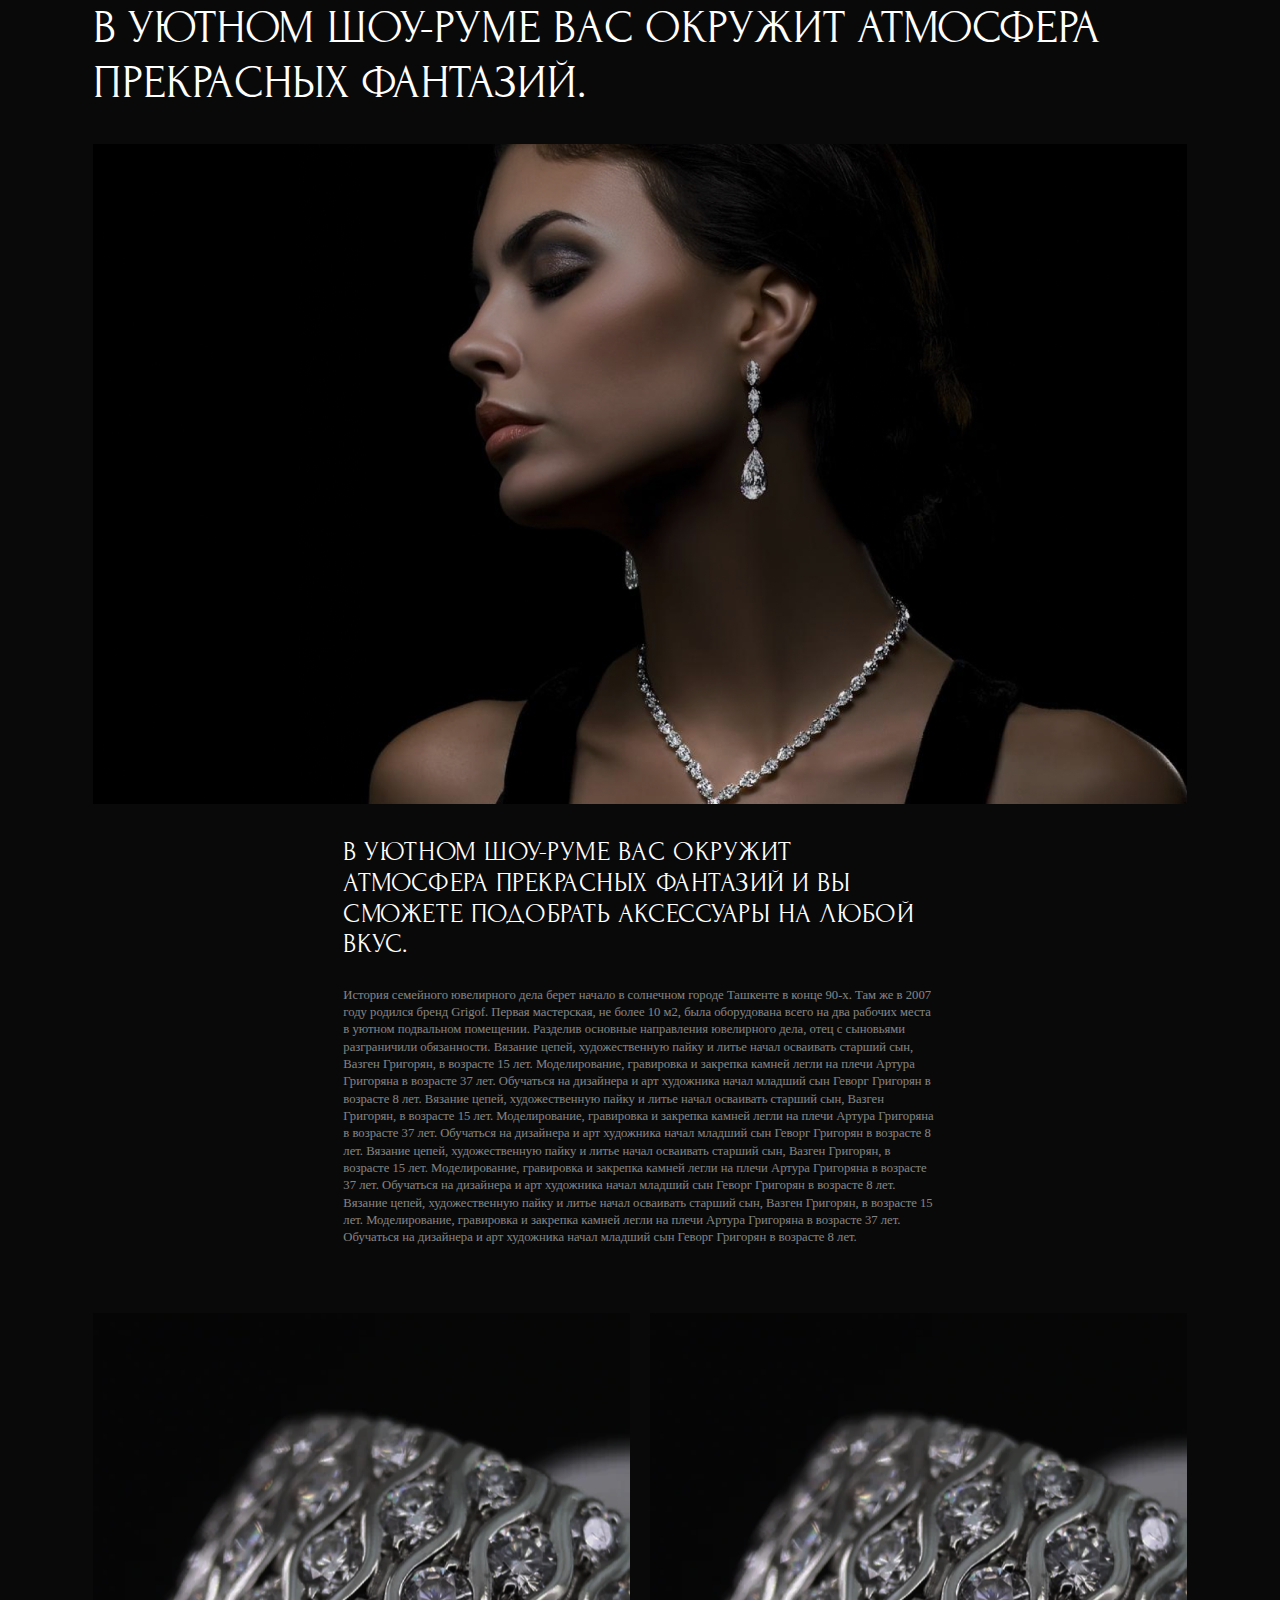
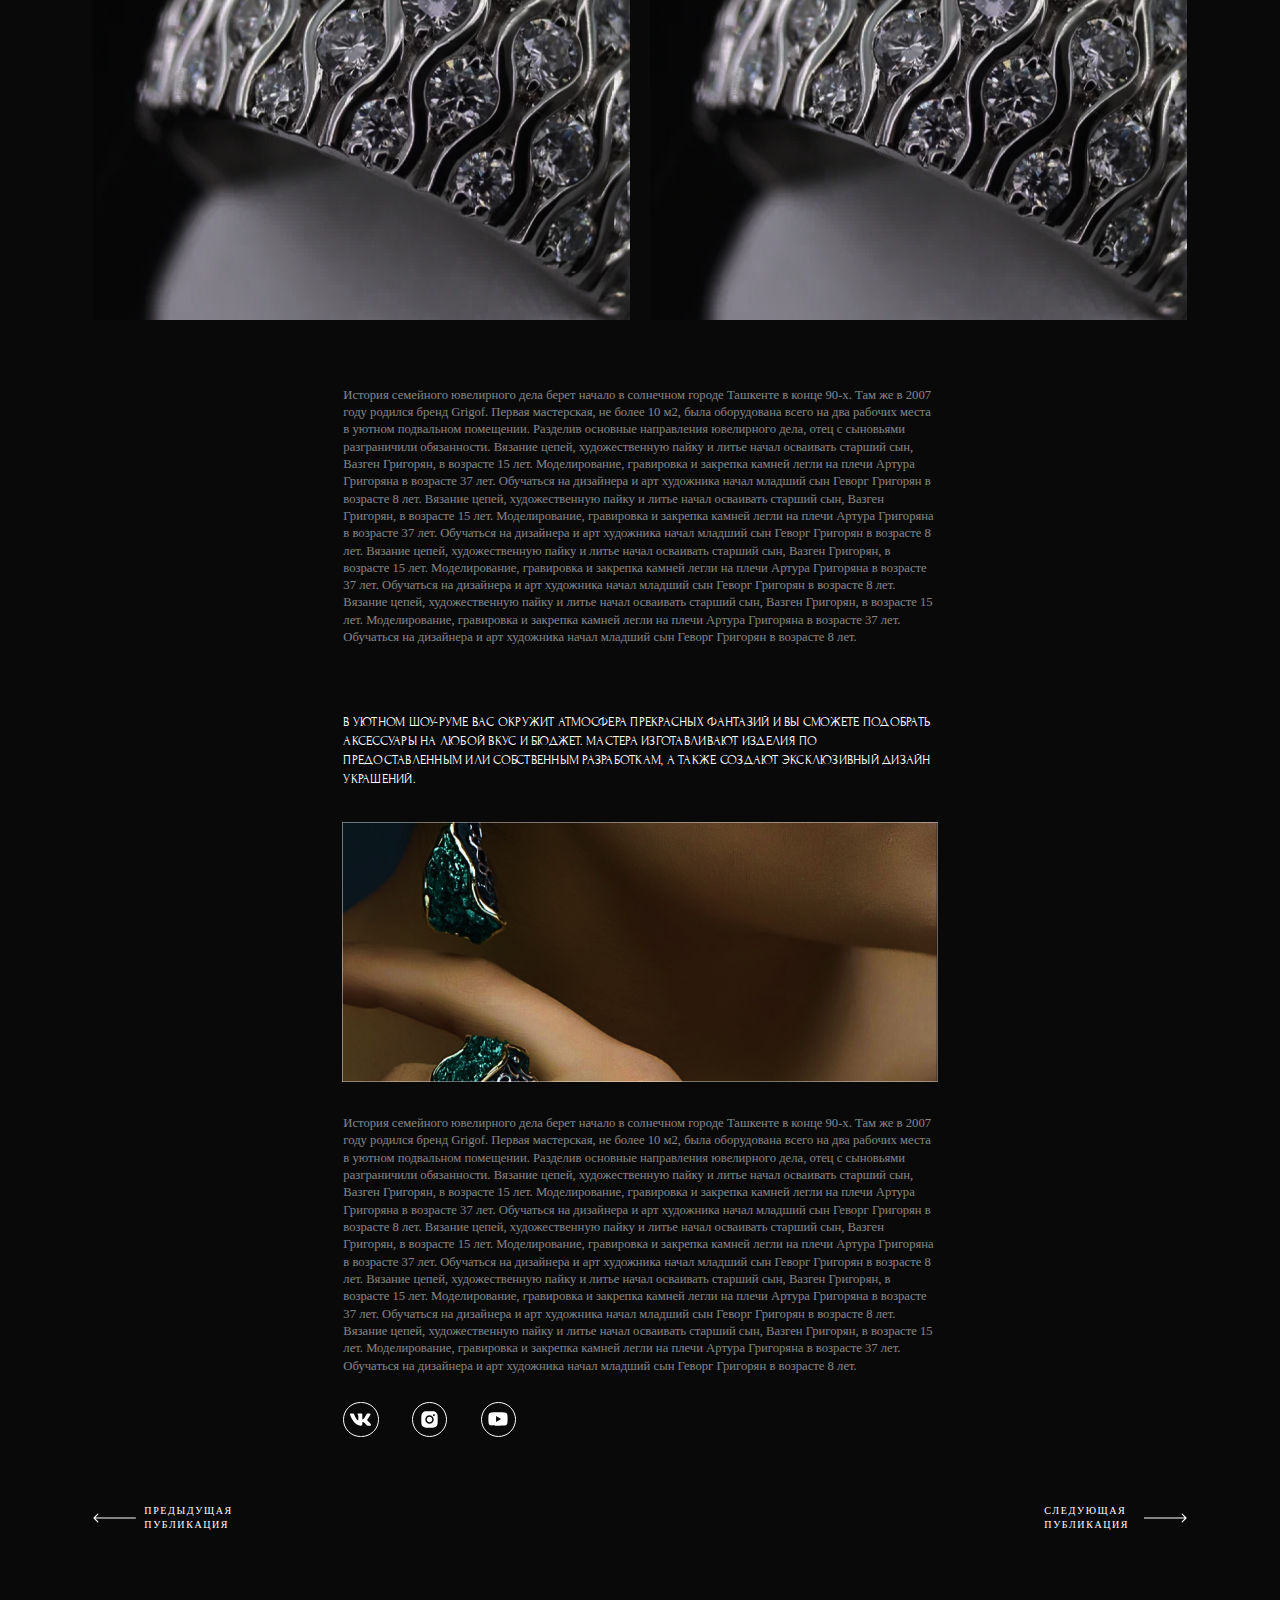
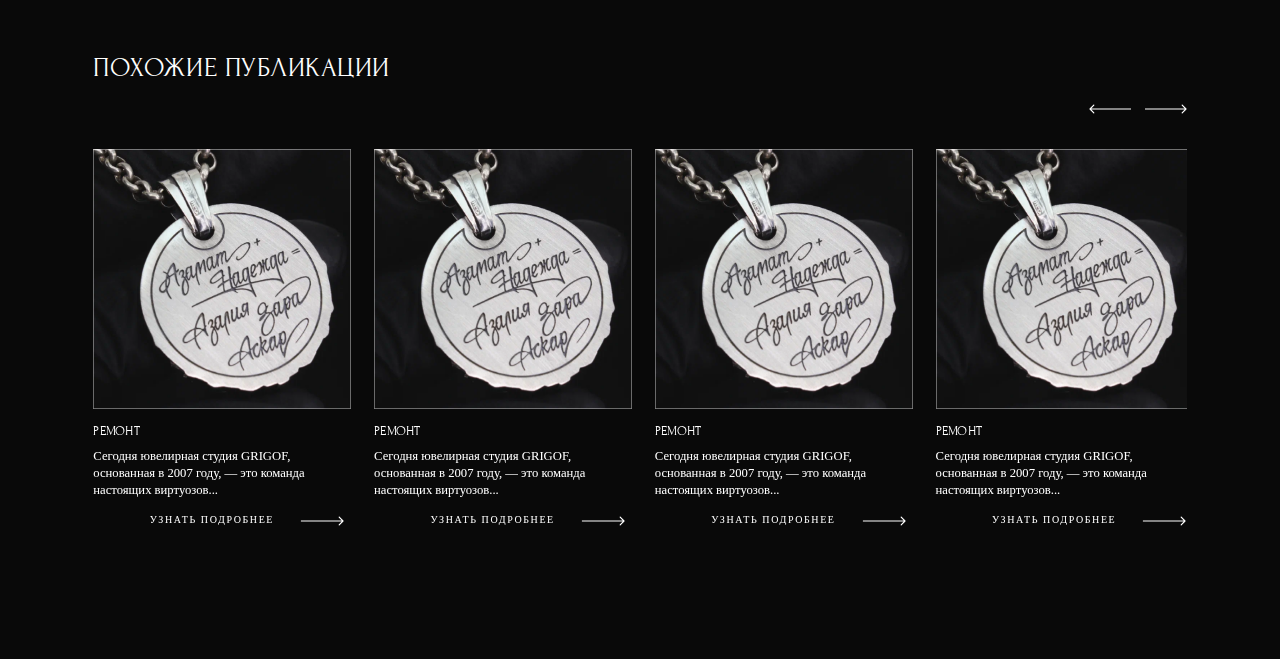
<file: blog-detail.html>
<!DOCTYPE html>
<html lang="en">

<head>
    <meta charset="UTF-8">
    <meta name="viewport" content="width=device-width, initial-scale=1.0">
    <link rel="stylesheet" href="./src/css/style.css">
    <link href="https://fonts.googleapis.com/css?family=Forum:regular" rel="stylesheet" />
    <link rel="stylesheet" href="./src/css/swiper-bundle.min.css">
    <title>Blog Detail</title>
</head>

<body>
    <main>
        <section class="article-header">
            <div class="article-header__container container">
                <div class="article-header__title">В уютном шоу-руме вас окружит атмосфера прекрасных фантазий. </div>
                <div class="article-header__image">
                    <img src="./src/img/blog-detail-image.webp" alt="">
                </div>
            </div>
        </section>
        <section class="article-body">
            <div class="article-body__container container">
                <div class="article-body__title">В уютном шоу-руме вас окружит атмосфера прекрасных фантазий и вы
                    сможете подобрать аксессуары на любой вкус. </div>
                <div class="article-body__text">История семейного ювелирного дела берет начало в солнечном городе
                    Ташкенте в конце 90-х. Там же в 2007 году родился бренд Grigof.
                    Первая мастерская, не более 10 м2, была оборудована всего на два рабочих места в уютном подвальном
                    помещении. Разделив основные направления ювелирного дела, отец с сыновьями разграничили обязанности.
                    Вязание цепей, художественную пайку и литье начал осваивать старший сын, Вазген Григорян, в возрасте
                    15 лет. Моделирование, гравировка и закрепка камней легли на плечи Артура Григоряна в возрасте 37
                    лет. Обучаться на дизайнера и арт художника начал младший сын Геворг Григорян в возрасте 8 лет.
                    Вязание цепей, художественную пайку и литье начал осваивать старший сын, Вазген Григорян, в возрасте
                    15 лет. Моделирование, гравировка и закрепка камней легли на плечи Артура Григоряна в возрасте 37
                    лет. Обучаться на дизайнера и арт художника начал младший сын Геворг Григорян в возрасте 8 лет.
                    Вязание цепей, художественную пайку и литье начал осваивать старший сын, Вазген Григорян, в возрасте
                    15 лет. Моделирование, гравировка и закрепка камней легли на плечи Артура Григоряна в возрасте 37
                    лет. Обучаться на дизайнера и арт художника начал младший сын Геворг Григорян в возрасте 8 лет.
                    Вязание цепей, художественную пайку и литье начал осваивать старший сын, Вазген Григорян, в возрасте
                    15 лет. Моделирование, гравировка и закрепка камней легли на плечи Артура Григоряна в возрасте 37
                    лет. Обучаться на дизайнера и арт художника начал младший сын Геворг Григорян в возрасте 8 лет.
                </div>
                <div class="article-body__images-row">
                    <div class="article-body__images-item">
                        <img src="./src/img/blog-detail-body-image.webp" alt="">
                    </div>
                    <div class="article-body__images-item">
                        <img src="./src/img/blog-detail-body-image.webp" alt="">
                    </div>
                </div>
                <div class="article-body__text">История семейного ювелирного дела берет начало в солнечном городе
                    Ташкенте в конце 90-х. Там же в 2007 году родился бренд Grigof.
                    Первая мастерская, не более 10 м2, была оборудована всего на два рабочих места в уютном подвальном
                    помещении. Разделив основные направления ювелирного дела, отец с сыновьями разграничили обязанности.
                    Вязание цепей, художественную пайку и литье начал осваивать старший сын, Вазген Григорян, в возрасте
                    15 лет. Моделирование, гравировка и закрепка камней легли на плечи Артура Григоряна в возрасте 37
                    лет. Обучаться на дизайнера и арт художника начал младший сын Геворг Григорян в возрасте 8 лет.
                    Вязание цепей, художественную пайку и литье начал осваивать старший сын, Вазген Григорян, в возрасте
                    15 лет. Моделирование, гравировка и закрепка камней легли на плечи Артура Григоряна в возрасте 37
                    лет. Обучаться на дизайнера и арт художника начал младший сын Геворг Григорян в возрасте 8 лет.
                    Вязание цепей, художественную пайку и литье начал осваивать старший сын, Вазген Григорян, в возрасте
                    15 лет. Моделирование, гравировка и закрепка камней легли на плечи Артура Григоряна в возрасте 37
                    лет. Обучаться на дизайнера и арт художника начал младший сын Геворг Григорян в возрасте 8 лет.
                    Вязание цепей, художественную пайку и литье начал осваивать старший сын, Вазген Григорян, в возрасте
                    15 лет. Моделирование, гравировка и закрепка камней легли на плечи Артура Григоряна в возрасте 37
                    лет. Обучаться на дизайнера и арт художника начал младший сын Геворг Григорян в возрасте 8 лет.
                </div>
                <div class="article-body__subtitle">В уютном шоу-руме вас окружит атмосфера прекрасных фантазий и вы
                    сможете подобрать аксессуары на любой вкус и бюджет. Мастера изготавливают изделия по
                    предоставленным или собственным разработкам, а также создают эксклюзивный дизайн украшений.</div>
                <div class="article-body__image">
                    <img src="./src/img/blog-detail-body-image-2.webp" alt="">
                </div>
                <div class="article-body__text">История семейного ювелирного дела берет начало в солнечном городе
                    Ташкенте в конце 90-х. Там же в 2007 году родился бренд Grigof.
                    Первая мастерская, не более 10 м2, была оборудована всего на два рабочих места в уютном подвальном
                    помещении. Разделив основные направления ювелирного дела, отец с сыновьями разграничили обязанности.
                    Вязание цепей, художественную пайку и литье начал осваивать старший сын, Вазген Григорян, в возрасте
                    15 лет. Моделирование, гравировка и закрепка камней легли на плечи Артура Григоряна в возрасте 37
                    лет. Обучаться на дизайнера и арт художника начал младший сын Геворг Григорян в возрасте 8 лет.
                    Вязание цепей, художественную пайку и литье начал осваивать старший сын, Вазген Григорян, в возрасте
                    15 лет. Моделирование, гравировка и закрепка камней легли на плечи Артура Григоряна в возрасте 37
                    лет. Обучаться на дизайнера и арт художника начал младший сын Геворг Григорян в возрасте 8 лет.
                    Вязание цепей, художественную пайку и литье начал осваивать старший сын, Вазген Григорян, в возрасте
                    15 лет. Моделирование, гравировка и закрепка камней легли на плечи Артура Григоряна в возрасте 37
                    лет. Обучаться на дизайнера и арт художника начал младший сын Геворг Григорян в возрасте 8 лет.
                    Вязание цепей, художественную пайку и литье начал осваивать старший сын, Вазген Григорян, в возрасте
                    15 лет. Моделирование, гравировка и закрепка камней легли на плечи Артура Григоряна в возрасте 37
                    лет. Обучаться на дизайнера и арт художника начал младший сын Геворг Григорян в возрасте 8 лет.
                </div>
                <div class="article-body__socials">
                    <div class="article-body__socials-item">
                        <svg xmlns="http://www.w3.org/2000/svg" width="21" height="21" viewBox="0 0 21 21" fill="none">
                            <g clip-path="url(#clip0_17_4115)">
                                <path fill-rule="evenodd" clip-rule="evenodd"
                                    d="M20.5188 5.2045C20.664 4.72675 20.5188 4.375 19.8231 4.375H17.5263C16.9418 4.375 16.6722 4.67863 16.5261 5.01375C16.5261 5.01375 15.358 7.81025 13.7034 9.62675C13.1679 10.1535 12.9246 10.3206 12.6324 10.3206C12.4862 10.3206 12.2666 10.1535 12.2666 9.67488V5.2045C12.2666 4.6305 12.1056 4.375 11.6191 4.375H8.00712C7.64225 4.375 7.42262 4.641 7.42262 4.89387C7.42262 5.43725 8.25037 5.56325 8.33525 7.09275V10.416C8.33525 11.1449 8.20138 11.277 7.90912 11.277C7.13037 11.277 5.236 8.46737 4.11162 5.25262C3.89375 4.627 3.67325 4.375 3.08612 4.375H0.7875C0.13125 4.375 0 4.67863 0 5.01375C0 5.6105 0.77875 8.575 3.62687 12.4959C5.52563 15.1734 8.19875 16.625 10.6339 16.625C12.0942 16.625 12.2745 16.303 12.2745 15.7474V13.7235C12.2745 13.0786 12.4128 12.95 12.8756 12.95C13.2169 12.95 13.8005 13.118 15.1637 14.4086C16.7213 15.939 16.9776 16.625 17.8544 16.625H20.1513C20.8075 16.625 21.1365 16.303 20.9475 15.666C20.7393 15.0325 19.9955 14.1129 19.0094 13.0217C18.4739 12.4005 17.6706 11.7311 17.4265 11.396C17.0861 10.9664 17.1833 10.7747 17.4265 10.3924C17.4265 10.3924 20.2265 6.51962 20.5179 5.2045H20.5188Z"
                                    fill="white" />
                            </g>
                            <defs>
                                <clipPath id="clip0_17_4115">
                                    <rect width="21" height="21" fill="white" />
                                </clipPath>
                            </defs>
                        </svg>
                    </div>
                    <div class="article-body__socials-item">
                        <svg xmlns="http://www.w3.org/2000/svg" width="21" height="21" viewBox="0 0 21 21" fill="none">
                            <path
                                d="M10.5002 7.76858C8.99495 7.76858 7.76653 8.997 7.76653 10.5023C7.76653 12.0075 8.99495 13.236 10.5002 13.236C12.0055 13.236 13.2339 12.0075 13.2339 10.5023C13.2339 8.997 12.0055 7.76858 10.5002 7.76858ZM18.6992 10.5023C18.6992 9.37024 18.7095 8.24846 18.6459 7.11848C18.5823 5.80598 18.2829 4.64114 17.3232 3.68137C16.3614 2.71956 15.1986 2.42219 13.8861 2.35862C12.754 2.29504 11.6323 2.3053 10.5023 2.3053C9.37024 2.3053 8.24846 2.29504 7.11848 2.35862C5.80598 2.42219 4.64114 2.72161 3.68137 3.68137C2.71956 4.64319 2.42219 5.80598 2.35862 7.11848C2.29504 8.25051 2.3053 9.37229 2.3053 10.5023C2.3053 11.6323 2.29504 12.7561 2.35862 13.8861C2.42219 15.1986 2.72161 16.3634 3.68137 17.3232C4.64319 18.285 5.80598 18.5823 7.11848 18.6459C8.25051 18.7095 9.37229 18.6992 10.5023 18.6992C11.6343 18.6992 12.7561 18.7095 13.8861 18.6459C15.1986 18.5823 16.3634 18.2829 17.3232 17.3232C18.285 16.3614 18.5823 15.1986 18.6459 13.8861C18.7115 12.7561 18.6992 11.6343 18.6992 10.5023ZM10.5002 14.7084C8.17258 14.7084 6.29407 12.8299 6.29407 10.5023C6.29407 8.17463 8.17258 6.29612 10.5002 6.29612C12.8279 6.29612 14.7064 8.17463 14.7064 10.5023C14.7064 12.8299 12.8279 14.7084 10.5002 14.7084ZM14.8786 7.10618C14.3352 7.10618 13.8963 6.66731 13.8963 6.12385C13.8963 5.5804 14.3352 5.14153 14.8786 5.14153C15.4221 5.14153 15.861 5.5804 15.861 6.12385C15.8611 6.2529 15.8358 6.38071 15.7865 6.49996C15.7372 6.61922 15.6649 6.72757 15.5736 6.81882C15.4824 6.91007 15.374 6.98242 15.2548 7.03173C15.1355 7.08104 15.0077 7.10634 14.8786 7.10618Z"
                                fill="white" />
                        </svg>
                    </div>
                    <div class="article-body__socials-item">
                        <svg xmlns="http://www.w3.org/2000/svg" width="22" height="22" viewBox="0 0 22 22" fill="none">
                            <path
                                d="M20.2232 6.36152C20.1137 5.9534 19.8988 5.58122 19.6002 5.28223C19.3016 4.98323 18.9297 4.76791 18.5217 4.65781C17.0199 4.25391 11 4.25391 11 4.25391C11 4.25391 4.98008 4.25391 3.47832 4.65566C3.07016 4.7654 2.69806 4.98061 2.39939 5.27966C2.10071 5.57871 1.88598 5.95108 1.77676 6.35938C1.375 7.86328 1.375 11 1.375 11C1.375 11 1.375 14.1367 1.77676 15.6385C1.99805 16.4678 2.65117 17.1209 3.47832 17.3422C4.98008 17.7461 11 17.7461 11 17.7461C11 17.7461 17.0199 17.7461 18.5217 17.3422C19.351 17.1209 20.002 16.4678 20.2232 15.6385C20.625 14.1367 20.625 11 20.625 11C20.625 11 20.625 7.86328 20.2232 6.36152ZM9.08789 13.8789V8.12109L14.0723 10.9785L9.08789 13.8789Z"
                                fill="white" />
                        </svg>
                    </div>
                </div>
                <div class="article-body__controlls">
                    <div class="article-body__controlls-prev">
                        <svg xmlns="http://www.w3.org/2000/svg" width="43" height="10" viewBox="0 0 43 10" fill="none">
                            <path
                                d="M0.59819 4.57574C0.363876 4.81005 0.363876 5.18995 0.59819 5.42426L4.41656 9.24264C4.65088 9.47696 5.03078 9.47696 5.26509 9.24264C5.49941 9.00833 5.49941 8.62843 5.26509 8.39411L1.87098 5L5.26509 1.60589C5.49941 1.37157 5.49941 0.991674 5.26509 0.757359C5.03078 0.523045 4.65088 0.523045 4.41656 0.757359L0.59819 4.57574ZM42.8438 4.4L1.02245 4.4V5.6L42.8438 5.6V4.4Z"
                                fill="white" />
                        </svg>
                        <div>предыдущая публикация</div>
                    </div>
                    <div class="article-body__controlls-next">
                        <div>Следующая публикация</div>
                        <svg xmlns="http://www.w3.org/2000/svg" width="43" height="10" viewBox="0 0 43 10" fill="none">
                            <path
                                d="M42.4243 5.42426C42.6586 5.18995 42.6586 4.81005 42.4243 4.57574L38.6059 0.757359C38.3716 0.523045 37.9917 0.523045 37.7574 0.757359C37.523 0.991674 37.523 1.37157 37.7574 1.60589L41.1515 5L37.7574 8.39411C37.523 8.62843 37.523 9.00833 37.7574 9.24264C37.9917 9.47696 38.3716 9.47696 38.6059 9.24264L42.4243 5.42426ZM0 5.6H42V4.4H0V5.6Z"
                                fill="white" />
                        </svg>
                    </div>
                </div>
            </div>
        </section>
        <div class="article-similar">
            <div class="article-similar__container container">
                <div class="article-similar__header">
                    <div class="article-similar__title">похожие публикации</div>
                    <div class="article-similar__controlls">
                        <div class="article-similar__swiper-button-prev">
                            <svg xmlns="http://www.w3.org/2000/svg" width="42" height="10" viewBox="0 0 42 10" fill="none">
                                <path d="M0.575737 5.42426C0.341423 5.18995 0.341423 4.81005 0.575737 4.57574L4.39411 0.757359C4.62843 0.523045 5.00833 0.523045 5.24264 0.757359C5.47696 0.991674 5.47696 1.37157 5.24264 1.60589L1.84853 5L5.24264 8.39411C5.47696 8.62843 5.47696 9.00833 5.24264 9.24264C5.00833 9.47696 4.62843 9.47696 4.39411 9.24264L0.575737 5.42426ZM42 5.6H1V4.4H42V5.6Z" fill="white"/>
                            </svg>
                        </div>
                        <div class="article-similar__swiper-button-next">
                            <svg xmlns="http://www.w3.org/2000/svg" width="42" height="10" viewBox="0 0 42 10" fill="none">
                                <path d="M41.4243 5.42426C41.6586 5.18995 41.6586 4.81005 41.4243 4.57574L37.6059 0.757359C37.3716 0.523045 36.9917 0.523045 36.7574 0.757359C36.523 0.991674 36.523 1.37157 36.7574 1.60589L40.1515 5L36.7574 8.39411C36.523 8.62843 36.523 9.00833 36.7574 9.24264C36.9917 9.47696 37.3716 9.47696 37.6059 9.24264L41.4243 5.42426ZM0 5.6H41V4.4H0V5.6Z" fill="white"/>
                            </svg>
                        </div>
                    </div>
                </div>
                <div class="article-similar__swiper swiper">
                    <div class="article-similar__swiper-wrapper swiper-wrapper">
                        <div class="article-similar__swiper-slide swiper-slide article-similar__item">
                            <div class="article-similar__item-image">
                                <img src="./src/img/article-slider-item-1.webp" alt="">
                            </div>
                            <div class="article-similar__item-descr">
                                <div class="article-similar__item-name">РЕМОНТ</div>
                                <div class="article-similar__item-text">Сегодня ювелирная студия GRIGOF, основанная в 2007 году, — это команда настоящих виртуозов...</div>
                                <div class="article-similar__item-more blog-more-btn">
                                    узнать подробнее
                                    <svg xmlns="http://www.w3.org/2000/svg" width="44" height="10" viewBox="0 0 44 10" fill="none">
                                        <path d="M43.4248 5.42426C43.6591 5.18995 43.6591 4.81005 43.4248 4.57574L39.6064 0.757359C39.3721 0.523045 38.9922 0.523045 38.7579 0.757359C38.5236 0.991674 38.5236 1.37157 38.7579 1.60589L42.152 5L38.7579 8.39411C38.5236 8.62843 38.5236 9.00833 38.7579 9.24264C38.9922 9.47696 39.3721 9.47696 39.6064 9.24264L43.4248 5.42426ZM0.894531 5.6H43.0005V4.4H0.894531V5.6Z" fill="white"/>
                                    </svg>
                                </div>
                            </div>
                        </div>
                        <div class="article-similar__swiper-slide swiper-slide article-similar__item">
                            <div class="article-similar__item-image">
                                <img src="./src/img/article-slider-item-1.webp" alt="">
                            </div>
                            <div class="article-similar__item-descr">
                                <div class="article-similar__item-name">РЕМОНТ</div>
                                <div class="article-similar__item-text">Сегодня ювелирная студия GRIGOF, основанная в 2007 году, — это команда настоящих виртуозов...</div>
                                <div class="article-similar__item-more blog-more-btn">
                                    узнать подробнее
                                    <svg xmlns="http://www.w3.org/2000/svg" width="44" height="10" viewBox="0 0 44 10" fill="none">
                                        <path d="M43.4248 5.42426C43.6591 5.18995 43.6591 4.81005 43.4248 4.57574L39.6064 0.757359C39.3721 0.523045 38.9922 0.523045 38.7579 0.757359C38.5236 0.991674 38.5236 1.37157 38.7579 1.60589L42.152 5L38.7579 8.39411C38.5236 8.62843 38.5236 9.00833 38.7579 9.24264C38.9922 9.47696 39.3721 9.47696 39.6064 9.24264L43.4248 5.42426ZM0.894531 5.6H43.0005V4.4H0.894531V5.6Z" fill="white"/>
                                    </svg>
                                </div>
                            </div>
                        </div>
                        <div class="article-similar__swiper-slide swiper-slide article-similar__item">
                            <div class="article-similar__item-image">
                                <img src="./src/img/article-slider-item-1.webp" alt="">
                            </div>
                            <div class="article-similar__item-descr">
                                <div class="article-similar__item-name">РЕМОНТ</div>
                                <div class="article-similar__item-text">Сегодня ювелирная студия GRIGOF, основанная в 2007 году, — это команда настоящих виртуозов...</div>
                                <div class="article-similar__item-more blog-more-btn">
                                    узнать подробнее
                                    <svg xmlns="http://www.w3.org/2000/svg" width="44" height="10" viewBox="0 0 44 10" fill="none">
                                        <path d="M43.4248 5.42426C43.6591 5.18995 43.6591 4.81005 43.4248 4.57574L39.6064 0.757359C39.3721 0.523045 38.9922 0.523045 38.7579 0.757359C38.5236 0.991674 38.5236 1.37157 38.7579 1.60589L42.152 5L38.7579 8.39411C38.5236 8.62843 38.5236 9.00833 38.7579 9.24264C38.9922 9.47696 39.3721 9.47696 39.6064 9.24264L43.4248 5.42426ZM0.894531 5.6H43.0005V4.4H0.894531V5.6Z" fill="white"/>
                                    </svg>
                                </div>
                            </div>
                        </div>
                        <div class="article-similar__swiper-slide swiper-slide article-similar__item">
                            <div class="article-similar__item-image">
                                <img src="./src/img/article-slider-item-1.webp" alt="">
                            </div>
                            <div class="article-similar__item-descr">
                                <div class="article-similar__item-name">РЕМОНТ</div>
                                <div class="article-similar__item-text">Сегодня ювелирная студия GRIGOF, основанная в 2007 году, — это команда настоящих виртуозов...</div>
                                <div class="article-similar__item-more blog-more-btn">
                                    узнать подробнее
                                    <svg xmlns="http://www.w3.org/2000/svg" width="44" height="10" viewBox="0 0 44 10" fill="none">
                                        <path d="M43.4248 5.42426C43.6591 5.18995 43.6591 4.81005 43.4248 4.57574L39.6064 0.757359C39.3721 0.523045 38.9922 0.523045 38.7579 0.757359C38.5236 0.991674 38.5236 1.37157 38.7579 1.60589L42.152 5L38.7579 8.39411C38.5236 8.62843 38.5236 9.00833 38.7579 9.24264C38.9922 9.47696 39.3721 9.47696 39.6064 9.24264L43.4248 5.42426ZM0.894531 5.6H43.0005V4.4H0.894531V5.6Z" fill="white"/>
                                    </svg>
                                </div>
                            </div>
                        </div>
                        <div class="article-similar__swiper-slide swiper-slide article-similar__item">
                            <div class="article-similar__item-image">
                                <img src="./src/img/article-slider-item-1.webp" alt="">
                            </div>
                            <div class="article-similar__item-descr">
                                <div class="article-similar__item-name">РЕМОНТ</div>
                                <div class="article-similar__item-text">Сегодня ювелирная студия GRIGOF, основанная в 2007 году, — это команда настоящих виртуозов...</div>
                                <div class="article-similar__item-more blog-more-btn">
                                    узнать подробнее
                                    <svg xmlns="http://www.w3.org/2000/svg" width="44" height="10" viewBox="0 0 44 10" fill="none">
                                        <path d="M43.4248 5.42426C43.6591 5.18995 43.6591 4.81005 43.4248 4.57574L39.6064 0.757359C39.3721 0.523045 38.9922 0.523045 38.7579 0.757359C38.5236 0.991674 38.5236 1.37157 38.7579 1.60589L42.152 5L38.7579 8.39411C38.5236 8.62843 38.5236 9.00833 38.7579 9.24264C38.9922 9.47696 39.3721 9.47696 39.6064 9.24264L43.4248 5.42426ZM0.894531 5.6H43.0005V4.4H0.894531V5.6Z" fill="white"/>
                                    </svg>
                                </div>
                            </div>
                        </div>
                        <div class="article-similar__swiper-slide swiper-slide article-similar__item">
                            <div class="article-similar__item-image">
                                <img src="./src/img/article-slider-item-1.webp" alt="">
                            </div>
                            <div class="article-similar__item-descr">
                                <div class="article-similar__item-name">РЕМОНТ</div>
                                <div class="article-similar__item-text">Сегодня ювелирная студия GRIGOF, основанная в 2007 году, — это команда настоящих виртуозов...</div>
                                <div class="article-similar__item-more blog-more-btn">
                                    узнать подробнее
                                    <svg xmlns="http://www.w3.org/2000/svg" width="44" height="10" viewBox="0 0 44 10" fill="none">
                                        <path d="M43.4248 5.42426C43.6591 5.18995 43.6591 4.81005 43.4248 4.57574L39.6064 0.757359C39.3721 0.523045 38.9922 0.523045 38.7579 0.757359C38.5236 0.991674 38.5236 1.37157 38.7579 1.60589L42.152 5L38.7579 8.39411C38.5236 8.62843 38.5236 9.00833 38.7579 9.24264C38.9922 9.47696 39.3721 9.47696 39.6064 9.24264L43.4248 5.42426ZM0.894531 5.6H43.0005V4.4H0.894531V5.6Z" fill="white"/>
                                    </svg>
                                </div>
                            </div>
                        </div>
                        <div class="article-similar__swiper-slide swiper-slide article-similar__item">
                            <div class="article-similar__item-image">
                                <img src="./src/img/article-slider-item-1.webp" alt="">
                            </div>
                            <div class="article-similar__item-descr">
                                <div class="article-similar__item-name">РЕМОНТ</div>
                                <div class="article-similar__item-text">Сегодня ювелирная студия GRIGOF, основанная в 2007 году, — это команда настоящих виртуозов...</div>
                                <div class="article-similar__item-more blog-more-btn">
                                    узнать подробнее
                                    <svg xmlns="http://www.w3.org/2000/svg" width="44" height="10" viewBox="0 0 44 10" fill="none">
                                        <path d="M43.4248 5.42426C43.6591 5.18995 43.6591 4.81005 43.4248 4.57574L39.6064 0.757359C39.3721 0.523045 38.9922 0.523045 38.7579 0.757359C38.5236 0.991674 38.5236 1.37157 38.7579 1.60589L42.152 5L38.7579 8.39411C38.5236 8.62843 38.5236 9.00833 38.7579 9.24264C38.9922 9.47696 39.3721 9.47696 39.6064 9.24264L43.4248 5.42426ZM0.894531 5.6H43.0005V4.4H0.894531V5.6Z" fill="white"/>
                                    </svg>
                                </div>
                            </div>
                        </div>
                        <div class="article-similar__swiper-slide swiper-slide article-similar__item">
                            <div class="article-similar__item-image">
                                <img src="./src/img/article-slider-item-1.webp" alt="">
                            </div>
                            <div class="article-similar__item-descr">
                                <div class="article-similar__item-name">РЕМОНТ</div>
                                <div class="article-similar__item-text">Сегодня ювелирная студия GRIGOF, основанная в 2007 году, — это команда настоящих виртуозов...</div>
                                <div class="article-similar__item-more blog-more-btn">
                                    узнать подробнее
                                    <svg xmlns="http://www.w3.org/2000/svg" width="44" height="10" viewBox="0 0 44 10" fill="none">
                                        <path d="M43.4248 5.42426C43.6591 5.18995 43.6591 4.81005 43.4248 4.57574L39.6064 0.757359C39.3721 0.523045 38.9922 0.523045 38.7579 0.757359C38.5236 0.991674 38.5236 1.37157 38.7579 1.60589L42.152 5L38.7579 8.39411C38.5236 8.62843 38.5236 9.00833 38.7579 9.24264C38.9922 9.47696 39.3721 9.47696 39.6064 9.24264L43.4248 5.42426ZM0.894531 5.6H43.0005V4.4H0.894531V5.6Z" fill="white"/>
                                    </svg>
                                </div>
                            </div>
                        </div>
                    </div>
                </div>
            </div>
        </div>
    </main>
    <script src="./src/js/swiper-bundle.min.js"></script>
    <script src="./src/js/blog-detail.js"></script>
</body>

</html>
</file>
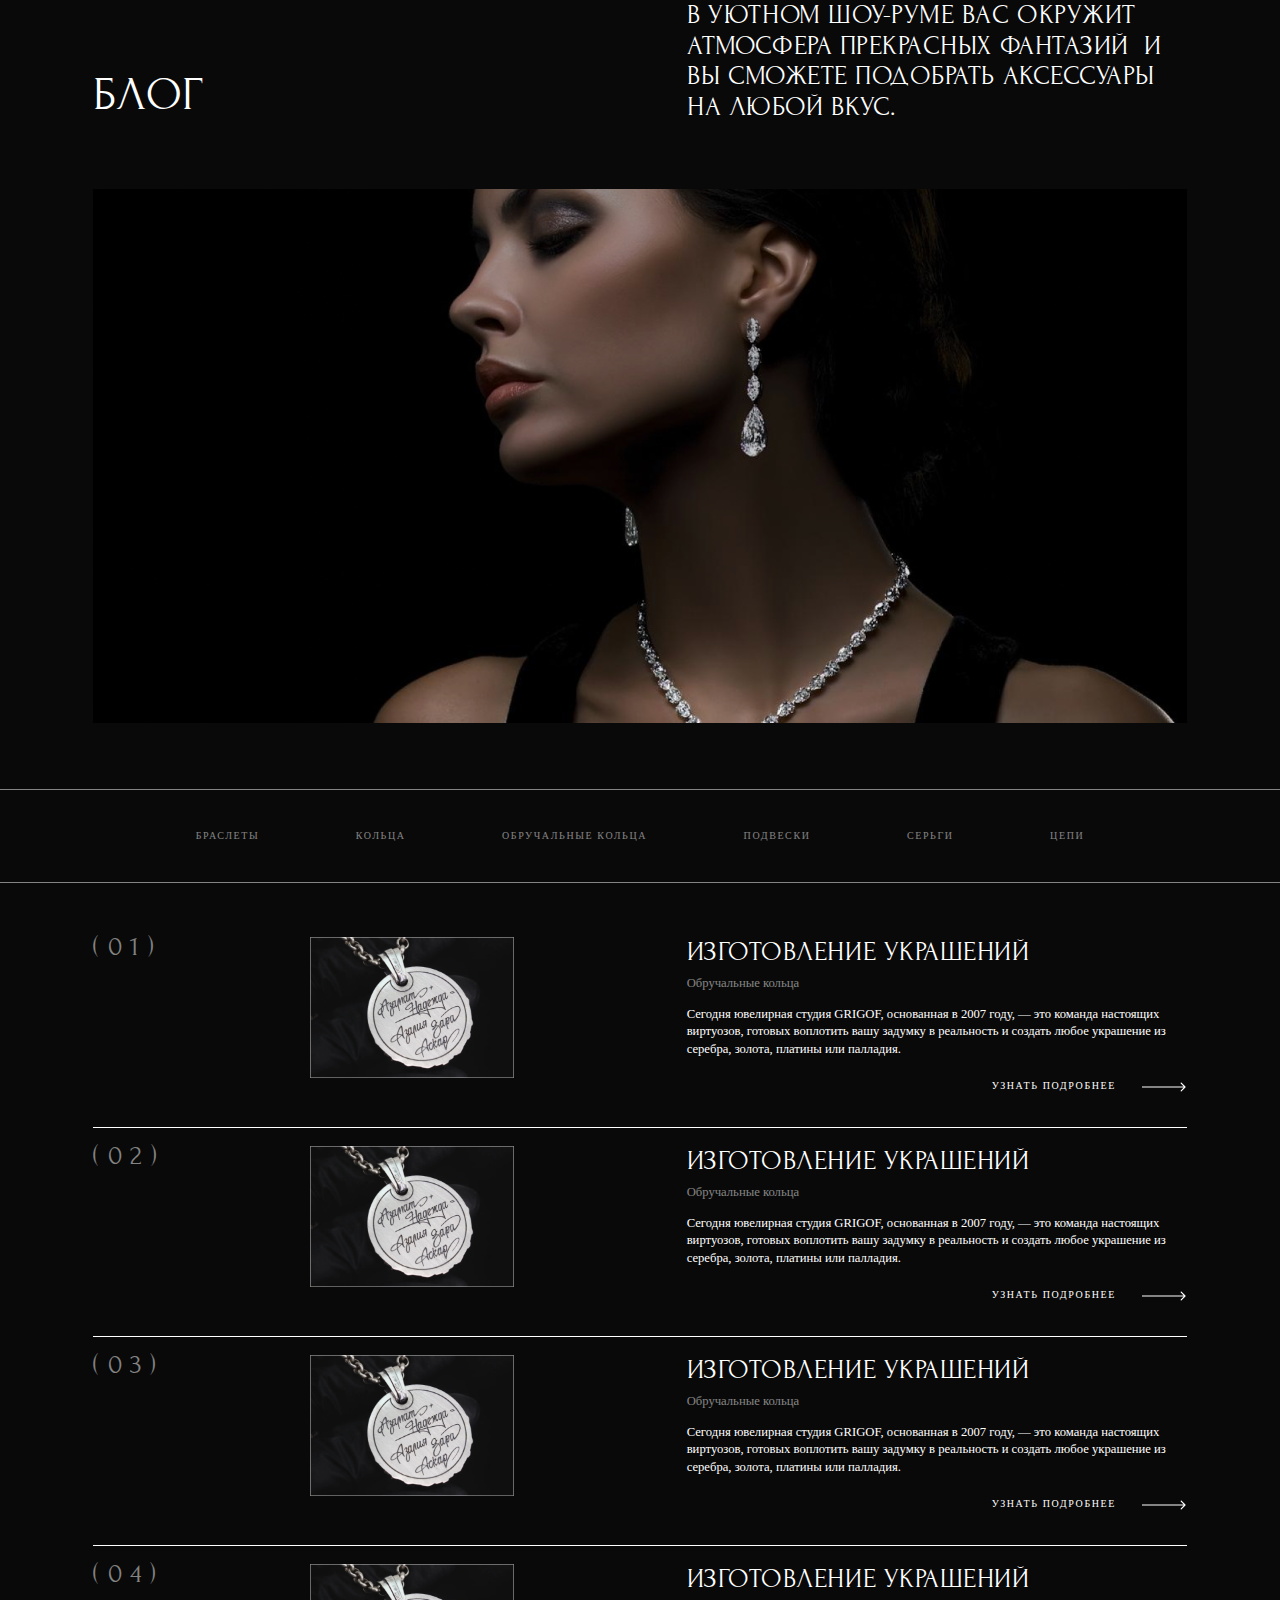
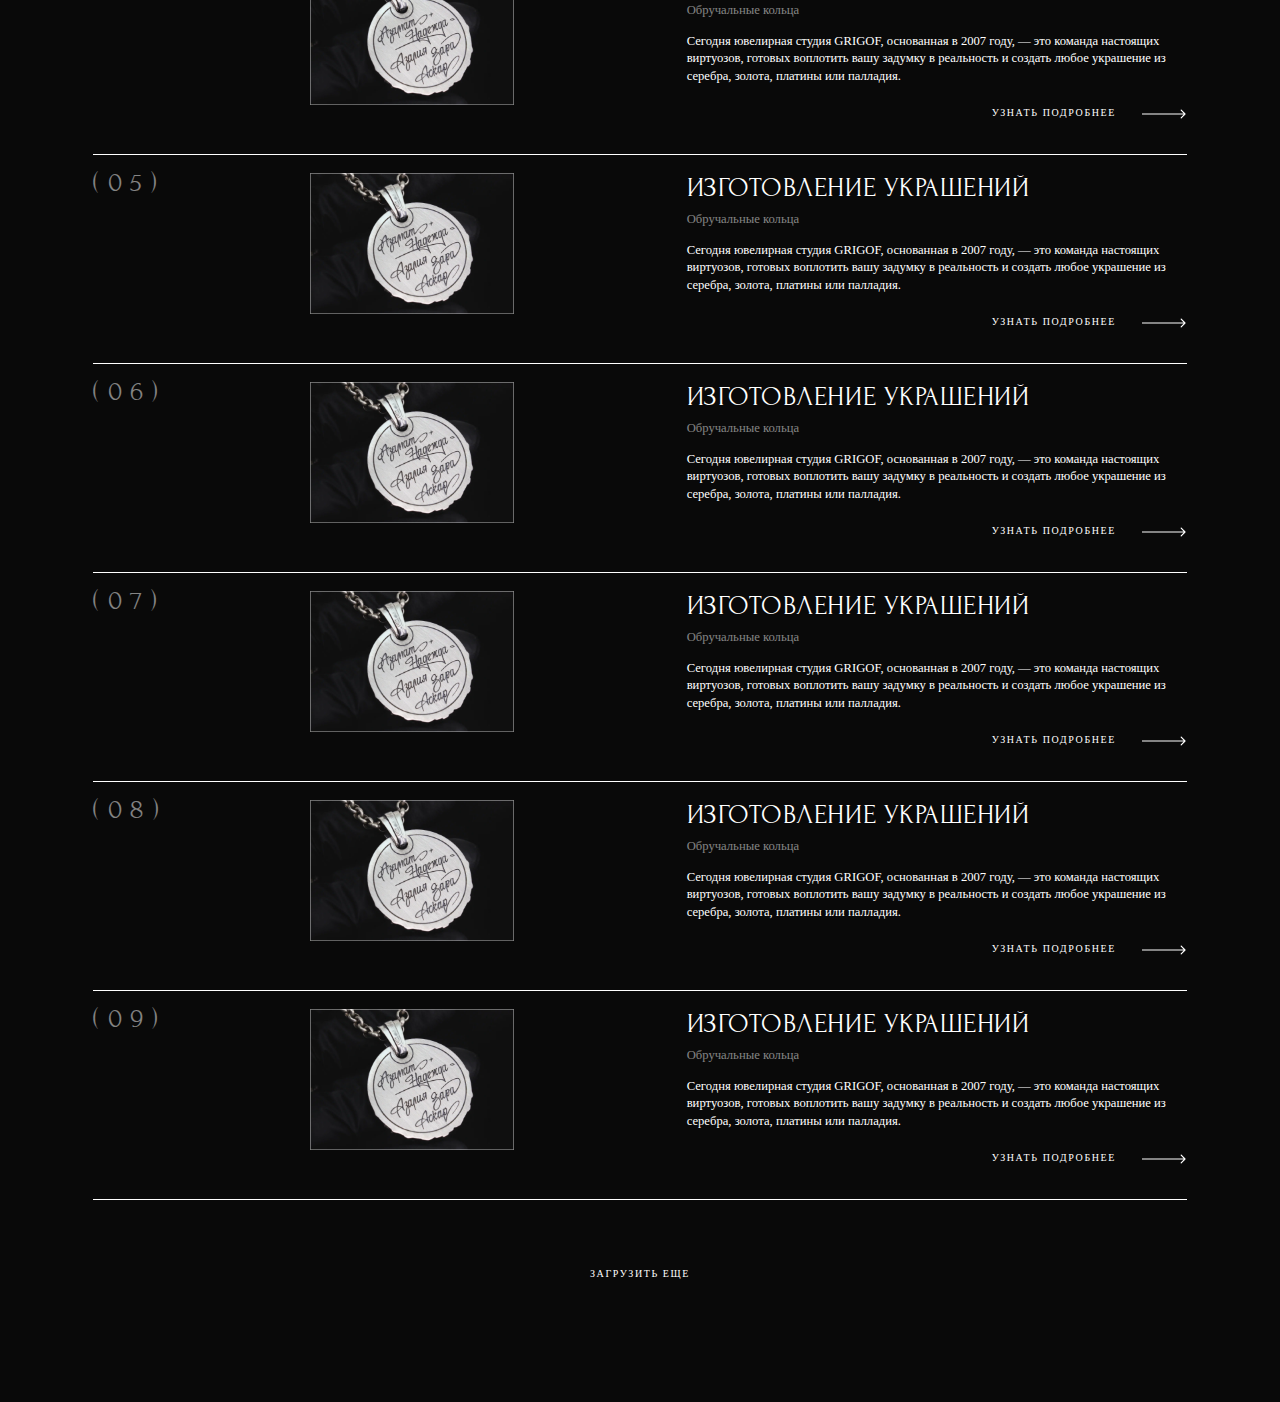
<file: blog-main.html>
<!DOCTYPE html>
<html lang="en">

<head>
    <meta charset="UTF-8">
    <meta name="viewport" content="width=device-width, initial-scale=1.0">
    <link rel="stylesheet" href="./src/css/style.css">
    <link href="https://fonts.googleapis.com/css?family=Forum:regular" rel="stylesheet" />
    <title>Blog</title>
</head>

<body>
    <main>
        <section class="blog-header">
            <div class="blog-header__container container">
                <div class="blog-header__title">Блог</div>
                <div class="blog-header__text">
                    В уютном шоу-руме вас окружит атмосфера прекрасных фантазий  и вы сможете подобрать аксессуары на
                    любой вкус.
                </div>
            </div>
        </section>
        <section class="blog-main-image">
            <div class="blog-main-image__container container">
                <img src="./src/img/blog-main-image.webp" alt="">
            </div>
        </section>
        <section class="blog-filtres">
            <div class="blog-filtres__container container">
                <div class="blog-filtres__filter">Браслеты</div>
                <div class="blog-filtres__filter">Кольца</div>
                <div class="blog-filtres__filter">обручальные кольца</div>
                <div class="blog-filtres__filter">подвески</div>
                <div class="blog-filtres__filter">серьги</div>
                <div class="blog-filtres__filter">цепи</div>
            </div>
        </section>
        <section class="blog-list">
            <div class="blog-list__container container">
                <div class="blog-list__item item-list">
                    <div class="item-list__number">(01)</div>
                    <div class="item-list__image">
                        <img src="./src/img/blog-list-item.webp" alt="">
                    </div>
                    <div class="item-list__descr">
                        <div class="item-list__descr-title">ИЗГОТОВЛЕНИЕ УКРАШЕНИЙ</div>
                        <div class="item-list__descr-category">Обручальные кольца</div>
                        <div class="item-list__descr-text">
                            Сегодня ювелирная студия GRIGOF, основанная в 2007 году, —
                            это команда настоящих виртуозов, готовых воплотить вашу задумку в реальность и создать любое
                            украшение из серебра, золота, платины или палладия. 
                        </div>
                        <div class="item-list__descr-more blog-more-btn">
                            узнать подробнее
                            <svg xmlns="http://www.w3.org/2000/svg" width="44" height="10" viewBox="0 0 44 10"
                                fill="none">
                                <path
                                    d="M43.4243 5.42426C43.6586 5.18995 43.6586 4.81005 43.4243 4.57574L39.6059 0.757359C39.3716 0.523045 38.9917 0.523045 38.7574 0.757359C38.523 0.991674 38.523 1.37157 38.7574 1.60589L42.1515 5L38.7574 8.39411C38.523 8.62843 38.523 9.00833 38.7574 9.24264C38.9917 9.47696 39.3716 9.47696 39.6059 9.24264L43.4243 5.42426ZM0 5.6H43V4.4H0V5.6Z"
                                    fill="white" />
                            </svg>
                        </div>
                    </div>
                </div>
                <div class="blog-list__item item-list">
                    <div class="item-list__number">(02)</div>
                    <div class="item-list__image">
                        <img src="./src/img/blog-list-item.webp" alt="">
                    </div>
                    <div class="item-list__descr">
                        <div class="item-list__descr-title">ИЗГОТОВЛЕНИЕ УКРАШЕНИЙ</div>
                        <div class="item-list__descr-category">Обручальные кольца</div>
                        <div class="item-list__descr-text">
                            Сегодня ювелирная студия GRIGOF, основанная в 2007 году, —
                            это команда настоящих виртуозов, готовых воплотить вашу задумку в реальность и создать любое
                            украшение из серебра, золота, платины или палладия. 
                        </div>
                        <div class="item-list__descr-more blog-more-btn">
                            узнать подробнее
                            <svg xmlns="http://www.w3.org/2000/svg" width="44" height="10" viewBox="0 0 44 10"
                                fill="none">
                                <path
                                    d="M43.4243 5.42426C43.6586 5.18995 43.6586 4.81005 43.4243 4.57574L39.6059 0.757359C39.3716 0.523045 38.9917 0.523045 38.7574 0.757359C38.523 0.991674 38.523 1.37157 38.7574 1.60589L42.1515 5L38.7574 8.39411C38.523 8.62843 38.523 9.00833 38.7574 9.24264C38.9917 9.47696 39.3716 9.47696 39.6059 9.24264L43.4243 5.42426ZM0 5.6H43V4.4H0V5.6Z"
                                    fill="white" />
                            </svg>
                        </div>
                    </div>
                </div>
                <div class="blog-list__item item-list">
                    <div class="item-list__number">(03)</div>
                    <div class="item-list__image">
                        <img src="./src/img/blog-list-item.webp" alt="">
                    </div>
                    <div class="item-list__descr">
                        <div class="item-list__descr-title">ИЗГОТОВЛЕНИЕ УКРАШЕНИЙ</div>
                        <div class="item-list__descr-category">Обручальные кольца</div>
                        <div class="item-list__descr-text">
                            Сегодня ювелирная студия GRIGOF, основанная в 2007 году, —
                            это команда настоящих виртуозов, готовых воплотить вашу задумку в реальность и создать любое
                            украшение из серебра, золота, платины или палладия. 
                        </div>
                        <div class="item-list__descr-more blog-more-btn">
                            узнать подробнее
                            <svg xmlns="http://www.w3.org/2000/svg" width="44" height="10" viewBox="0 0 44 10"
                                fill="none">
                                <path
                                    d="M43.4243 5.42426C43.6586 5.18995 43.6586 4.81005 43.4243 4.57574L39.6059 0.757359C39.3716 0.523045 38.9917 0.523045 38.7574 0.757359C38.523 0.991674 38.523 1.37157 38.7574 1.60589L42.1515 5L38.7574 8.39411C38.523 8.62843 38.523 9.00833 38.7574 9.24264C38.9917 9.47696 39.3716 9.47696 39.6059 9.24264L43.4243 5.42426ZM0 5.6H43V4.4H0V5.6Z"
                                    fill="white" />
                            </svg>
                        </div>
                    </div>
                </div>
                <div class="blog-list__item item-list">
                    <div class="item-list__number">(04)</div>
                    <div class="item-list__image">
                        <img src="./src/img/blog-list-item.webp" alt="">
                    </div>
                    <div class="item-list__descr">
                        <div class="item-list__descr-title">ИЗГОТОВЛЕНИЕ УКРАШЕНИЙ</div>
                        <div class="item-list__descr-category">Обручальные кольца</div>
                        <div class="item-list__descr-text">
                            Сегодня ювелирная студия GRIGOF, основанная в 2007 году, —
                            это команда настоящих виртуозов, готовых воплотить вашу задумку в реальность и создать любое
                            украшение из серебра, золота, платины или палладия. 
                        </div>
                        <div class="item-list__descr-more blog-more-btn">
                            узнать подробнее
                            <svg xmlns="http://www.w3.org/2000/svg" width="44" height="10" viewBox="0 0 44 10"
                                fill="none">
                                <path
                                    d="M43.4243 5.42426C43.6586 5.18995 43.6586 4.81005 43.4243 4.57574L39.6059 0.757359C39.3716 0.523045 38.9917 0.523045 38.7574 0.757359C38.523 0.991674 38.523 1.37157 38.7574 1.60589L42.1515 5L38.7574 8.39411C38.523 8.62843 38.523 9.00833 38.7574 9.24264C38.9917 9.47696 39.3716 9.47696 39.6059 9.24264L43.4243 5.42426ZM0 5.6H43V4.4H0V5.6Z"
                                    fill="white" />
                            </svg>
                        </div>
                    </div>
                </div>
                <div class="blog-list__item item-list">
                    <div class="item-list__number">(05)</div>
                    <div class="item-list__image">
                        <img src="./src/img/blog-list-item.webp" alt="">
                    </div>
                    <div class="item-list__descr">
                        <div class="item-list__descr-title">ИЗГОТОВЛЕНИЕ УКРАШЕНИЙ</div>
                        <div class="item-list__descr-category">Обручальные кольца</div>
                        <div class="item-list__descr-text">
                            Сегодня ювелирная студия GRIGOF, основанная в 2007 году, —
                            это команда настоящих виртуозов, готовых воплотить вашу задумку в реальность и создать любое
                            украшение из серебра, золота, платины или палладия. 
                        </div>
                        <div class="item-list__descr-more blog-more-btn">
                            узнать подробнее
                            <svg xmlns="http://www.w3.org/2000/svg" width="44" height="10" viewBox="0 0 44 10"
                                fill="none">
                                <path
                                    d="M43.4243 5.42426C43.6586 5.18995 43.6586 4.81005 43.4243 4.57574L39.6059 0.757359C39.3716 0.523045 38.9917 0.523045 38.7574 0.757359C38.523 0.991674 38.523 1.37157 38.7574 1.60589L42.1515 5L38.7574 8.39411C38.523 8.62843 38.523 9.00833 38.7574 9.24264C38.9917 9.47696 39.3716 9.47696 39.6059 9.24264L43.4243 5.42426ZM0 5.6H43V4.4H0V5.6Z"
                                    fill="white" />
                            </svg>
                        </div>
                    </div>
                </div>
                <div class="blog-list__item item-list">
                    <div class="item-list__number">(06)</div>
                    <div class="item-list__image">
                        <img src="./src/img/blog-list-item.webp" alt="">
                    </div>
                    <div class="item-list__descr">
                        <div class="item-list__descr-title">ИЗГОТОВЛЕНИЕ УКРАШЕНИЙ</div>
                        <div class="item-list__descr-category">Обручальные кольца</div>
                        <div class="item-list__descr-text">
                            Сегодня ювелирная студия GRIGOF, основанная в 2007 году, —
                            это команда настоящих виртуозов, готовых воплотить вашу задумку в реальность и создать любое
                            украшение из серебра, золота, платины или палладия. 
                        </div>
                        <div class="item-list__descr-more blog-more-btn">
                            узнать подробнее
                            <svg xmlns="http://www.w3.org/2000/svg" width="44" height="10" viewBox="0 0 44 10"
                                fill="none">
                                <path
                                    d="M43.4243 5.42426C43.6586 5.18995 43.6586 4.81005 43.4243 4.57574L39.6059 0.757359C39.3716 0.523045 38.9917 0.523045 38.7574 0.757359C38.523 0.991674 38.523 1.37157 38.7574 1.60589L42.1515 5L38.7574 8.39411C38.523 8.62843 38.523 9.00833 38.7574 9.24264C38.9917 9.47696 39.3716 9.47696 39.6059 9.24264L43.4243 5.42426ZM0 5.6H43V4.4H0V5.6Z"
                                    fill="white" />
                            </svg>
                        </div>
                    </div>
                </div>
                <div class="blog-list__item item-list">
                    <div class="item-list__number">(07)</div>
                    <div class="item-list__image">
                        <img src="./src/img/blog-list-item.webp" alt="">
                    </div>
                    <div class="item-list__descr">
                        <div class="item-list__descr-title">ИЗГОТОВЛЕНИЕ УКРАШЕНИЙ</div>
                        <div class="item-list__descr-category">Обручальные кольца</div>
                        <div class="item-list__descr-text">
                            Сегодня ювелирная студия GRIGOF, основанная в 2007 году, —
                            это команда настоящих виртуозов, готовых воплотить вашу задумку в реальность и создать любое
                            украшение из серебра, золота, платины или палладия. 
                        </div>
                        <div class="item-list__descr-more blog-more-btn">
                            узнать подробнее
                            <svg xmlns="http://www.w3.org/2000/svg" width="44" height="10" viewBox="0 0 44 10"
                                fill="none">
                                <path
                                    d="M43.4243 5.42426C43.6586 5.18995 43.6586 4.81005 43.4243 4.57574L39.6059 0.757359C39.3716 0.523045 38.9917 0.523045 38.7574 0.757359C38.523 0.991674 38.523 1.37157 38.7574 1.60589L42.1515 5L38.7574 8.39411C38.523 8.62843 38.523 9.00833 38.7574 9.24264C38.9917 9.47696 39.3716 9.47696 39.6059 9.24264L43.4243 5.42426ZM0 5.6H43V4.4H0V5.6Z"
                                    fill="white" />
                            </svg>
                        </div>
                    </div>
                </div>
                <div class="blog-list__item item-list">
                    <div class="item-list__number">(08)</div>
                    <div class="item-list__image">
                        <img src="./src/img/blog-list-item.webp" alt="">
                    </div>
                    <div class="item-list__descr">
                        <div class="item-list__descr-title">ИЗГОТОВЛЕНИЕ УКРАШЕНИЙ</div>
                        <div class="item-list__descr-category">Обручальные кольца</div>
                        <div class="item-list__descr-text">
                            Сегодня ювелирная студия GRIGOF, основанная в 2007 году, —
                            это команда настоящих виртуозов, готовых воплотить вашу задумку в реальность и создать любое
                            украшение из серебра, золота, платины или палладия. 
                        </div>
                        <div class="item-list__descr-more blog-more-btn">
                            узнать подробнее
                            <svg xmlns="http://www.w3.org/2000/svg" width="44" height="10" viewBox="0 0 44 10"
                                fill="none">
                                <path
                                    d="M43.4243 5.42426C43.6586 5.18995 43.6586 4.81005 43.4243 4.57574L39.6059 0.757359C39.3716 0.523045 38.9917 0.523045 38.7574 0.757359C38.523 0.991674 38.523 1.37157 38.7574 1.60589L42.1515 5L38.7574 8.39411C38.523 8.62843 38.523 9.00833 38.7574 9.24264C38.9917 9.47696 39.3716 9.47696 39.6059 9.24264L43.4243 5.42426ZM0 5.6H43V4.4H0V5.6Z"
                                    fill="white" />
                            </svg>
                        </div>
                    </div>
                </div>
                <div class="blog-list__item item-list">
                    <div class="item-list__number">(09)</div>
                    <div class="item-list__image">
                        <img src="./src/img/blog-list-item.webp" alt="">
                    </div>
                    <div class="item-list__descr">
                        <div class="item-list__descr-title">ИЗГОТОВЛЕНИЕ УКРАШЕНИЙ</div>
                        <div class="item-list__descr-category">Обручальные кольца</div>
                        <div class="item-list__descr-text">
                            Сегодня ювелирная студия GRIGOF, основанная в 2007 году, —
                            это команда настоящих виртуозов, готовых воплотить вашу задумку в реальность и создать любое
                            украшение из серебра, золота, платины или палладия. 
                        </div>
                        <div class="item-list__descr-more blog-more-btn">
                            узнать подробнее
                            <svg xmlns="http://www.w3.org/2000/svg" width="44" height="10" viewBox="0 0 44 10"
                                fill="none">
                                <path
                                    d="M43.4243 5.42426C43.6586 5.18995 43.6586 4.81005 43.4243 4.57574L39.6059 0.757359C39.3716 0.523045 38.9917 0.523045 38.7574 0.757359C38.523 0.991674 38.523 1.37157 38.7574 1.60589L42.1515 5L38.7574 8.39411C38.523 8.62843 38.523 9.00833 38.7574 9.24264C38.9917 9.47696 39.3716 9.47696 39.6059 9.24264L43.4243 5.42426ZM0 5.6H43V4.4H0V5.6Z"
                                    fill="white" />
                            </svg>
                        </div>
                    </div>
                </div>
                <div class="blog-list__load-more">Загрузить еще</div>
            </div>
        </section>
    </main>
</body>

</html>
</file>
<file: src/css/style.css>
*,
*::before,
*::after {
  box-sizing: border-box;
}

html {
  font-family: "Euclid Circular A";
  font-size: 0.5208335vw;
  font-style: normal;
  font-weight: normal;
  -webkit-animation: bugfix infinite 1s;
  line-height: 1.2;
  margin: 0;
  padding: 0;
}

body {
  font-style: normal;
  font-weight: normal;
  -webkit-animation: bugfix infinite 1s;
  line-height: 1.2;
  margin: 0;
  padding: 0;
  color: #262525;
  background-color: #FFFFFF;
}

input,
textarea {
  -webkit-animation: bugfix infinite 1s;
  line-height: inherit;
  margin: 0;
  padding: 0;
  background-color: transparent;
  border: none;
  color: inherit;
}

a {
  color: unset;
}

a,
a:hover {
  text-decoration: none;
}

button,
input,
a,
textarea {
  outline: none;
  cursor: pointer;
  font: inherit;
}
button:focus,
input:focus,
a:focus,
textarea:focus {
  outline: none;
}
button:active,
input:active,
a:active,
textarea:active {
  outline: none;
}

h1,
h2,
h3,
h4,
h5,
h6 {
  font: inherit;
  margin: 0;
  padding: 0;
}

p {
  margin-top: 0;
  margin-bottom: 0;
}

img {
  width: 100%;
  height: auto;
  display: block;
}

button {
  border: none;
  color: inherit;
  font: inherit;
  text-align: inherit;
  padding: 0;
  background-color: transparent;
}

ul {
  padding: 0;
  margin: 0;
}

ul li {
  margin: 0;
  padding: 0;
  list-style: none;
}

.container {
  width: 164rem;
  margin: 0 auto;
}

input[type=number]::-webkit-inner-spin-button,
input[type=number]::-webkit-outer-spin-button {
  -webkit-appearance: none;
  margin: 0;
}

input[type=number] {
  -moz-appearance: textfield;
}

section {
  margin-bottom: 18rem;
}

@media (max-width: 48em) {
  html {
    font-size: 5px;
    font-size: 1.5625vw;
    font-size: 1.3333333333vw;
    -webkit-text-size-adjust: none;
  }
  body {
    -webkit-text-size-adjust: none;
  }
  .container {
    padding: 0 4rem;
    width: 100%;
  }
}
.blog-more-btn {
  color: #fff;
  font-family: "Futura PT";
  font-size: 1.5rem;
  font-weight: 450;
  line-height: 2.2rem;
  letter-spacing: 0.24rem;
  text-transform: uppercase;
  display: flex;
  align-items: center;
}
.blog-more-btn svg {
  margin: 0 0 0 3.9rem;
}
.blog-more-btn:hover {
  cursor: pointer;
  text-decoration: underline;
}
@media (max-width: 48em) {
  .blog-more-btn {
    font-size: 2.8rem;
    line-height: 3.6rem;
    letter-spacing: 0.28rem;
    text-transform: uppercase;
  }
  .blog-more-btn svg {
    margin: 0 0 0 2.4rem;
  }
}

.blog-header {
  font-family: "Forum";
  margin-bottom: 0;
}
.blog-header__container {
  display: flex;
  justify-content: space-between;
  align-items: flex-end;
}
.blog-header__title {
  font-size: 7rem;
  line-height: 8.3rem;
  text-transform: uppercase;
}
.blog-header__text {
  font-size: 4rem;
  line-height: 115%;
  letter-spacing: 0.08rem;
  text-transform: uppercase;
  max-width: 74.9rem;
}
@media (max-width: 48em) {
  .blog-header__container {
    flex-direction: column;
    align-items: flex-start;
  }
  .blog-header__title {
    font-size: 6rem;
    line-height: 8.2rem;
    margin: 0 0 8rem 0;
  }
  .blog-header__text {
    font-size: 4.4rem;
    line-height: 118%;
    max-width: none;
  }
}

.blog-main-image {
  border-bottom: 0.1rem solid rgba(255, 255, 255, 0.5);
  margin: 0;
}
.blog-main-image__container {
  padding-top: 10rem;
  padding-bottom: 10rem;
}
@media (max-width: 48em) {
  .blog-main-image__container {
    padding-top: 8rem;
    padding-bottom: 8rem;
  }
}

.blog-filtres {
  font-family: "Forum";
  border-bottom: 0.1rem solid rgba(255, 255, 255, 0.5);
  margin-bottom: 8rem;
}
.blog-filtres__container {
  display: flex;
  justify-content: space-between;
  align-items: center;
  padding: 5.8rem 15.35rem;
}
.blog-filtres__filter {
  color: rgba(255, 255, 255, 0.5);
  text-align: center;
  font-family: "Futura PT";
  font-size: 1.5rem;
  font-weight: 450;
  line-height: 2.2rem;
  letter-spacing: 0.24rem;
  text-transform: uppercase;
}
.blog-filtres__filter:hover {
  cursor: pointer;
  color: #fff;
}
@media (max-width: 48em) {
  .blog-filtres {
    margin-bottom: 5rem;
  }
  .blog-filtres__container {
    flex-direction: column;
    padding: 9rem 0;
    row-gap: 7rem;
  }
  .blog-filtres__filter {
    font-size: 2.8rem;
    line-height: 3.6rem;
    letter-spacing: 0.28rem;
  }
}

.blog-list {
  font-family: "Forum";
}
.blog-list__container {
  display: flex;
  flex-direction: column;
}
.blog-list__item {
  display: flex;
  padding: 0 0 5rem 0;
  border-bottom: 0.1rem solid #fff;
}
.blog-list__item:not(:first-child) {
  padding: 2.6rem 0 5rem 0;
}
.blog-list .item-list__number {
  color: var(--ffffff-50, rgba(255, 255, 255, 0.5));
  font-size: 4rem;
  line-height: 3rem;
  letter-spacing: 1.28rem;
  text-transform: uppercase;
  width: 17rem;
  margin: 0 15.5rem 0 0;
}
.blog-list .item-list__image {
  width: 30.6rem;
  height: 21.2rem;
  margin: 0 25.9rem 0 0;
}
.blog-list .item-list__image img {
  width: 30.6rem;
  height: 21.2rem;
  -o-object-fit: cover;
     object-fit: cover;
}
.blog-list .item-list__descr {
  width: 74.9rem;
  min-height: 23.6rem;
  display: flex;
  flex-direction: column;
}
.blog-list .item-list__descr-title {
  color: #fff;
  font-size: 4rem;
  line-height: 115%;
  letter-spacing: 0.08rem;
  text-transform: uppercase;
  margin: 0 0 1.2rem 0;
}
.blog-list .item-list__descr-category {
  color: rgba(255, 255, 255, 0.5);
  font-family: "Futura PT";
  font-size: 1.9rem;
  line-height: 2.6rem;
  margin: 0 0 2rem 0;
}
.blog-list .item-list__descr-text {
  color: #fff;
  font-family: "Futura PT";
  font-size: 1.9rem;
  line-height: 2.6rem;
}
.blog-list .item-list__descr-more {
  margin-top: auto;
  justify-content: flex-end;
}
.blog-list__load-more {
  color: #fff;
  font-family: "Futura PT";
  font-size: 1.5rem;
  font-weight: 450;
  line-height: 2.2rem;
  letter-spacing: 0.24rem;
  text-transform: uppercase;
  text-align: center;
  margin: 10rem 0 0 0;
}
@media (max-width: 48em) {
  .blog-list__item {
    flex-direction: column;
    padding: 0 0 6rem 0;
  }
  .blog-list__item:not(:first-child) {
    padding: 10rem 0 6rem 0;
  }
  .blog-list .item-list__number {
    font-size: 4.4rem;
    line-height: 118%;
    margin: 0 0 4.8rem 0;
  }
  .blog-list .item-list__image {
    width: 100%;
    height: 65.4rem;
    margin: 0 0 4rem 0;
  }
  .blog-list .item-list__image img {
    width: 100%;
    height: 65.4rem;
  }
  .blog-list .item-list__descr {
    width: auto;
    min-height: 44.8rem;
  }
  .blog-list .item-list__descr-title {
    font-size: 4.4rem;
    line-height: 118%;
    margin: 0 0 2.4rem 0;
  }
  .blog-list .item-list__descr-category {
    font-size: 3.2rem;
    line-height: 4.4rem;
    margin: 0 0 2.4rem 0;
  }
  .blog-list .item-list__descr-text {
    font-size: 3.2rem;
    line-height: 4.4rem;
  }
  .blog-list__load-more {
    font-size: 2.8rem;
    line-height: 3.6rem;
    letter-spacing: 0.28rem;
    margin: 10rem 0 0 0;
  }
}

.article-header {
  font-family: "Forum";
  margin-bottom: 5rem;
}
.article-header__title {
  color: #FFF;
  font-size: 7rem;
  line-height: 8.3rem;
  text-transform: uppercase;
  margin: 0 0 5rem 0;
}
.article-header__image {
  width: 164rem;
  height: 99rem;
}
.article-header__image img {
  width: 164rem;
  height: 99rem;
  -o-object-fit: cover;
     object-fit: cover;
}
@media (max-width: 48em) {
  .article-header {
    margin-bottom: 8rem;
  }
  .article-header__title {
    font-size: 6rem;
    line-height: 8.2rem;
    margin: 0 0 8rem 0;
  }
  .article-header__image {
    width: 67rem;
    height: 39rem;
  }
  .article-header__image img {
    width: 67rem;
    height: 39rem;
  }
}

.article-body {
  font-family: "Forum";
}
.article-body__title {
  font-size: 4rem;
  line-height: 115%;
  letter-spacing: 0.08rem;
  text-transform: uppercase;
  max-width: 89rem;
  margin: 0 auto 4rem auto;
}
.article-body__text {
  color: rgba(255, 255, 255, 0.5);
  font-family: "Futura PT";
  font-size: 1.9rem;
  line-height: 2.6rem;
  max-width: 89rem;
  margin: 0 auto 10rem auto;
}
.article-body__text:nth-last-child(3) {
  margin: 0 auto 4rem auto;
}
.article-body__images-row {
  display: flex;
  -moz-column-gap: 3rem;
       column-gap: 3rem;
  margin: 0 0 10rem 0;
}
.article-body__images-item {
  width: 80.5rem;
  height: 91rem;
}
.article-body__images-item img {
  width: 80.5rem;
  height: 91rem;
  -o-object-fit: cover;
     object-fit: cover;
}
.article-body__subtitle {
  font-size: 1.9rem;
  line-height: 150%;
  letter-spacing: 0.038rem;
  text-transform: uppercase;
  max-width: 89rem;
  margin: 0 auto 5rem auto;
}
.article-body__image {
  width: 89.3rem;
  height: 38.9rem;
  margin: 0 auto 5rem auto;
}
.article-body__image img {
  width: 89.3rem;
  height: 38.9rem;
  -o-object-fit: cover;
     object-fit: cover;
}
.article-body__socials {
  margin: 0 0 10rem 37.5rem;
  display: flex;
  align-items: center;
}
.article-body__socials-item {
  width: 5.3rem;
  height: 5.3rem;
  border: 0.1rem solid #fff;
  border-radius: 50%;
  display: flex;
  justify-content: center;
  align-items: center;
}
.article-body__socials-item:not(:last-child) {
  margin: 0 5rem 0 0;
}
.article-body__controlls {
  display: flex;
  justify-content: space-between;
  align-items: center;
  color: var(--ffffff, #FFF);
  font-family: "Futura PT";
  font-size: 1.5rem;
  font-weight: 450;
  line-height: 2.2rem;
  letter-spacing: 0.24rem;
  text-transform: uppercase;
}
.article-body__controlls-prev, .article-body__controlls-next {
  display: flex;
  align-items: center;
}
.article-body__controlls-prev div, .article-body__controlls-next div {
  max-width: 13.7rem;
}
.article-body__controlls-prev:hover, .article-body__controlls-next:hover {
  cursor: pointer;
}
.article-body__controlls-prev svg {
  margin: 0 1.2rem 0 0;
}
.article-body__controlls-next svg {
  margin: 0 0 0 1.2rem;
}
@media (max-width: 48em) {
  .article-body {
    margin: 0 0 24rem 0;
  }
  .article-body__title {
    font-size: 4.4rem;
    line-height: 118%;
    margin: 0 0 6rem 0;
  }
  .article-body__text {
    font-size: 3.2rem;
    line-height: 4.4rem;
    margin: 0 0 6rem 0;
  }
  .article-body__text:nth-child(4) {
    margin: 0 0 11rem 0;
  }
  .article-body__text:nth-last-child(3) {
    margin: 0 0 10rem 0;
  }
  .article-body__images-row {
    -moz-column-gap: 4rem;
         column-gap: 4rem;
    margin: 0 0 7rem 0;
  }
  .article-body__images-item {
    width: 31.6rem;
    height: 36.2rem;
  }
  .article-body__images-item img {
    width: 31.6rem;
    height: 36.2rem;
  }
  .article-body__subtitle {
    font-size: 2.8rem;
    line-height: 4.4rem;
    margin: 0 0 6rem 0;
  }
  .article-body__image {
    width: 67rem;
    height: 39rem;
    margin: 0 0 6rem 0;
  }
  .article-body__image img {
    width: 67rem;
    height: 39rem;
  }
  .article-body__socials {
    margin: 0 0 10rem 0;
    padding: 0 10.4rem;
    justify-content: space-between;
  }
  .article-body__socials-item {
    width: 8rem;
    height: 8rem;
  }
  .article-body__socials-item:not(:last-child) {
    margin: 0;
  }
  .article-body__controlls {
    font-size: 2.8rem;
    line-height: 3.6rem;
    letter-spacing: 0.28rem;
  }
  .article-body__controlls-prev div, .article-body__controlls-next div {
    max-width: 20.4rem;
    text-align: center;
  }
  .article-body__controlls-prev svg {
    margin: 0 2.4rem 0 0;
  }
  .article-body__controlls-next svg {
    margin: 0 0 0 2.4rem;
  }
}

.article-similar {
  font-family: "Forum";
  margin: 0 0 19.6rem 0;
}
.article-similar__header {
  margin: 0 0 5rem 0;
}
.article-similar__title {
  font-size: 4rem;
  line-height: 116%;
  letter-spacing: 0.08rem;
  text-transform: uppercase;
  margin: 0 0 3rem 0;
}
.article-similar__controlls {
  display: flex;
  align-items: center;
  justify-content: flex-end;
}
.article-similar__controlls .article-similar__swiper-button-prev:hover,
.article-similar__controlls .article-similar__swiper-button-next:hover {
  cursor: pointer;
}
.article-similar__controlls .article-similar__swiper-button-prev {
  margin: 0 2rem 0 0;
}
.article-similar__item {
  max-width: 38.9rem;
}
.article-similar__item-image {
  width: 38.7rem;
  height: 38.9rem;
  margin: 0 0 2rem 0;
}
.article-similar__item-image img {
  width: 38.7rem;
  height: 38.9rem;
  -o-object-fit: cover;
     object-fit: cover;
}
.article-similar__item-name {
  font-size: 1.9rem;
  line-height: 150%;
  letter-spacing: 0.038rem;
  text-transform: uppercase;
  margin: 0 0 1rem 0;
}
.article-similar__item-descr {
  display: flex;
  flex-direction: column;
  min-height: 15.9rem;
}
.article-similar__item-text {
  font-family: "Futura PT";
  font-size: 1.9rem;
  line-height: 2.6rem;
}
.article-similar__item-more {
  margin-top: auto;
  justify-content: flex-end;
}
@media (max-width: 48em) {
  .article-similar {
    margin: 0 0 24rem 0;
  }
  .article-similar__header {
    display: flex;
    align-items: center;
    justify-content: space-between;
  }
  .article-similar__title {
    font-size: 4.4rem;
    line-height: 118%;
    margin: 0;
  }
  .article-similar__controlls .article-similar__swiper-button-prev svg {
    margin: 0 4.8rem 0 0;
  }
  .article-similar__controlls .article-similar__swiper-button-next svg,
  .article-similar__controlls .article-similar__swiper-button-prev svg {
    width: 4rem;
  }
  .article-similar__swiper-wrapper {
    row-gap: 10rem;
  }
  .article-similar__item {
    max-width: none;
  }
  .article-similar__item-image {
    width: 67rem;
    height: 65.4rem;
    margin: 0 0 4rem 0;
  }
  .article-similar__item-image img {
    width: 67rem;
    height: 65.4rem;
  }
  .article-similar__item-name {
    font-size: 2.8rem;
    line-height: 4.4rem;
    margin: 0 0 2.4rem 0;
  }
  .article-similar__item-descr {
    min-height: 24rem;
  }
  .article-similar__item-text {
    font-size: 3.2rem;
    line-height: 4.4rem;
  }
}

body {
  background-color: #090909;
  color: #fff;
}

.pages-container {
  display: flex;
  flex-direction: column;
  row-gap: 2.5rem;
  font-size: 3rem;
  color: #090909;
}
.pages-container a {
  display: block;
}/*# sourceMappingURL=style.css.map */
</file>
